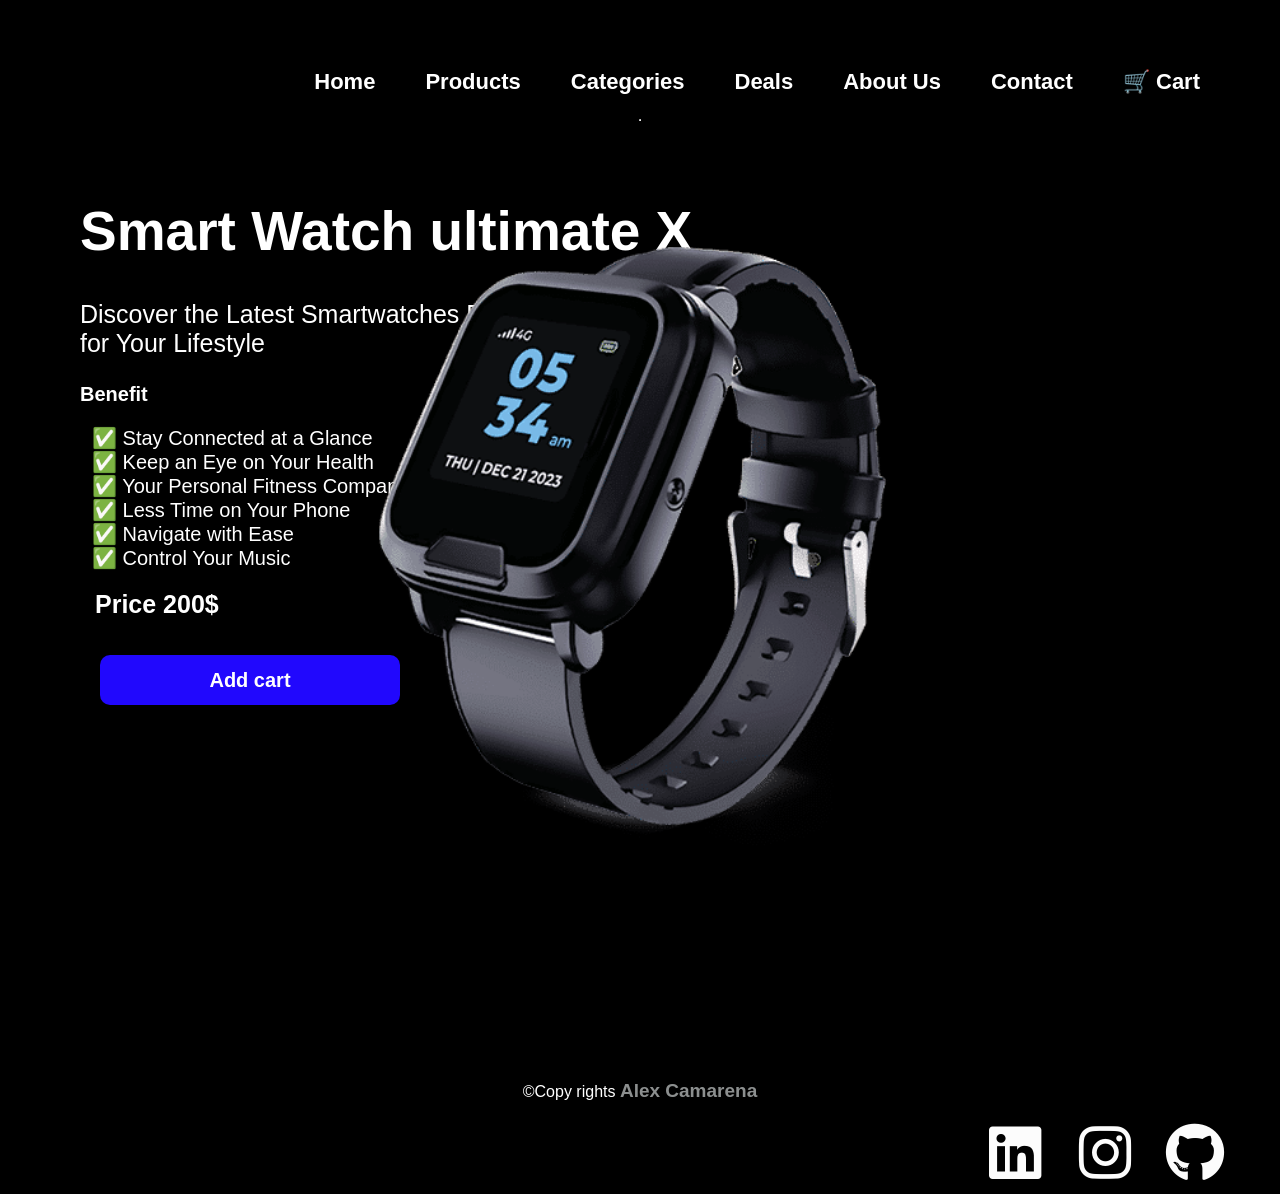
<file: index.html>
<!DOCTYPE html>
<html lang="en">
<head>
    <meta charset="UTF-8">
    <meta name="viewport" content="width=device-width, initial-scale=1.0">
    <link rel="stylesheet" href="css.css">
    <link rel="icon" href="watcher.webp">

    <link rel="stylesheet" href="https://cdnjs.cloudflare.com/ajax/libs/font-awesome/6.7.2/css/all.min.css">

    <title>Apple Watch shop</title>
</head>
<body>
    <header>
        <h1 class="typing">GetTheGaget ⌚</h1>
    </header>
    <nav>
        <ul>
            <li><a href="#">Home</a></li>
            <li><a href="#">Products</a></li>
            <li><a href="#">Categories</a></li>
            <li> <a href="#">Deals</a></li>
            <a href="#">About Us</a>
            <a href="#">Contact</a>
            <a href="#">🛒 Cart</a>

        </ul>
    </nav>
    <hr>


    <main>
        <h1>
        Smart Watch ultimate X
    </h1>
    <p>Discover the Latest Smartwatches  Designed <br> for Your Lifestyle</p>
    <h3>Benefit</h3>
    <ul>
        <li>✅ Stay Connected at a Glance</li>
        <li>✅ Keep an Eye on Your Health</li>
        <li>✅ Your Personal Fitness Companion</li>
        <li>✅ Less Time on Your Phone</li>
        <li>✅ Navigate with Ease</li>
        <li>✅ Control Your Music</li>
    </ul>
    <p class="price">Price 200$ </p>
    <img src="watch.png" alt="">
    <input type="submit" value="Add cart">

   

    </main>

    <footer>
        <p>©Copy rights <a href="mailto:alecamarena27@gmail.com">Alex Camarena</a></p>

        <div class="Social">
            <a href="#"><i class="fa-brands fa-linkedin"></i></a>
            <a href="#"><i class="fa-brands fa-instagram"></i></a>
            <a href="#"><i class="fa-brands fa-github"></i></a>
        </div>

    </footer>


    
    
</body>
</html>
</file>
<file: css.css>
html, body {
    margin: 0;
    min-height: 100%;
}

body {
    background-color: #000000;
    display: flex;
    flex-direction: column;
}

main {
    flex: 1;
}

header h1{
    margin-top: 30px;
    margin-left: 20px;
    color: rgb(255, 255, 255);
    font-family: Arial, Helvetica, sans-serif;
    font-weight: bold;
    font-size: 40px;

    
}

.typing {
  overflow: hidden;
  white-space: nowrap;
  width: 0;
  animation: typing 5s  infinite;
}

@keyframes typing {
  from {
    width: 0;
  }
  to {
    width: 100%;
  }
}

nav{
    position: relative;
}

nav ul{
    display: flex;
    justify-content: flex-end;
    list-style-type: none;
    gap: 50px;

    margin-top: -35px;
    margin-right: 80px;

    

    

}

nav a{
    color: rgb(255, 255, 255);
    font-family: Arial, Helvetica, sans-serif;
    font-weight: bold;
    font-size: 22px;
    
    text-decoration: none;

}

nav a:hover{
    
    text-decoration: underline;
}

main h1{
    color: rgb(255, 255, 255);
    font-family: Arial, Helvetica, sans-serif;
    font-size: 55px;
    margin-top: 70px;
    margin-left: 80px;
}

main h3{
    color: rgb(255, 255, 255);
    font-family: Arial, Helvetica, sans-serif;
    font-size: 20px;
    margin-top: 20px;
    margin-left: 80px;

}

main p{
    color: rgb(255, 255, 255);
    font-family: Arial, Helvetica, sans-serif;
    font-size: 25px;


    margin-top: 20px;
    margin-left: 80px;

}

main ul{
    list-style-type: none;
    color: rgb(255, 255, 255);
    font-family: Arial, Helvetica, sans-serif;
    font-size: 20px;
    margin-top: 20px;
    margin-left: 52px;

}


@keyframes float{
    0%, 100%{
        transform: translateY(0);
    }
    50%{
        transform: translateY(-25px);
    }
}

main img{
    width: 700px;

    position: absolute;
    right: 300px;
    top: 200px;
    object-fit: cover;

    animation: float 3s ease-in-out infinite;
}

.price{
    color: rgb(255, 255, 255);
    margin-left: 95px;
    font-family: Arial, Helvetica, sans-serif;
    font-weight: bold;
}

main input{
    position: absolute;
    left: 100px;
    top: 655px;

    width: 300px;
    height: 50px;



    border-radius: 10px;
    border: none;
    background-color: rgb(33, 8, 253);
    color: white;
    font-family: Arial, Helvetica, sans-serif;
    font-weight: bold;
    font-size: 20px;

    transition: all 0.5s ease-in-out;
    

}

main input:hover{
    background-color:#167dd7;
    transform: translateY(-5px);
}

footer{
    text-align: center;
    background-color: #000000;
    
    color: #ffffff;
    font-family: Arial, Helvetica, sans-serif;
    
    height: 150px;

    margin-top: 400px;

    

}

footer p{
    padding-top: 20px;
}

footer a{
    color: rgb(140, 143, 143);
    font-weight: bold;
    font-size: 19px;
    text-decoration: none;
}




.Social{
    display: flex;
    gap: 40px;
    margin-left: 1000px;
}

.Social a{
    display: inline-flex;
    justify-content: center;
    align-items: center;
    width: 4rem;
    height: 4rem;
    border: 0.2rem solid rgba(0, 0, 0, 0);
    font-size: 60px;
    border-radius: 50%;
    background-color: transparent;
    transition: 0.3s ease;
    color: rgb(252, 252, 252);
    text-decoration: none;
    margin-left: -20px;

    transition:  0.3s ease;

}

.Social a:hover{
    transform: translateY(-15px);
}

@media (max-width: 600px){
    header{
        margin-top: 20px;
        margin-left: 20px;
        font-size: 30px;
    }
    nav ul {
        justify-content: center;
        gap: 20px;
        margin-top: 20px;
        margin-right: 0;
        padding: 0;
    }
     nav a {
        font-size: 16px;
    }
     main h1 {
        font-size: 38px;
        margin-top: 50px;
        margin-left: 20px;
    }

    main h3 {
        font-size: 18px;
        margin-left: 20px;
    }

    main p {
        font-size: 18px;
        margin-left: 20px;
        margin-right: 20px;
    }

    main ul {
        font-size: 17px;
        margin-left: 0;
        padding-left: 20px;
    }

    main img {
        position: relative;
        display: block;
        width: 800;
        max-width: 350px;
        right: auto;
        top: auto;
        margin: 30px auto;
    }

    .price {
        margin-left: 20px;
    }

    main input {
        position: relative;
        left: auto;
        top: auto;
        display: block;
        width: 80%;
        max-width: 300px;
        height: 50px;
        margin: 30px auto;
    }

    footer {
        height: auto;
        margin-top: 100px;
        padding-bottom: 30px;
    }

    .Social {
        justify-content: center;
        gap: 20px;
        margin-left: 0;
    }

    .Social a {
        width: 3rem;
        height: 3rem;
        font-size: 30px;
        margin-left: 0;
    }

}
</file>
